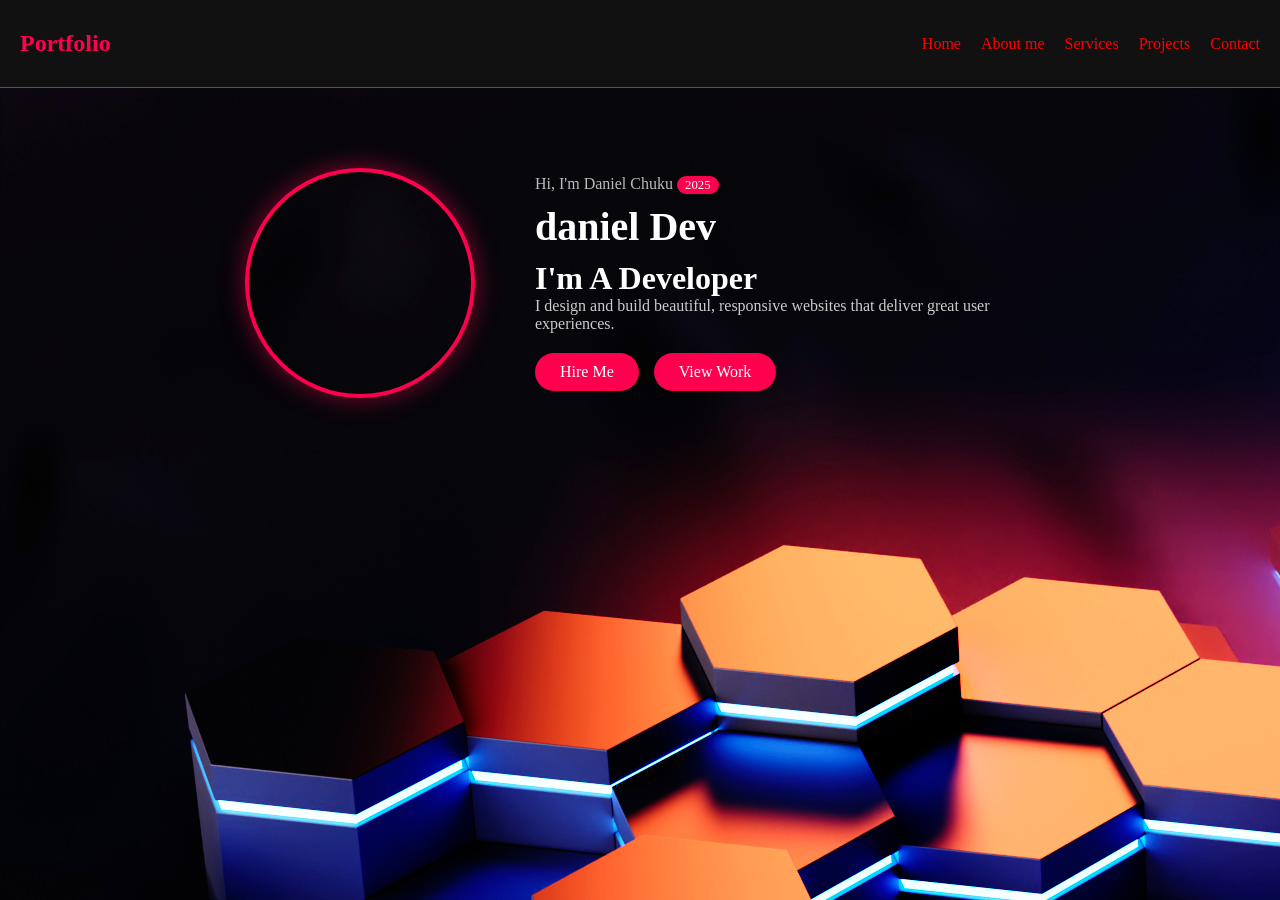
<file: index.html>
<!DOCTYPE html>
<html lang="en">
<head>
    <meta charset="UTF-8">
    <meta name="viewport" content="width=device-width, initial-scale=1.0">
    <title>PORTFOLIO</title>
    <link rel="stylesheet" href="style.css">
</head>
<body>
    <header>
        <nav id="navbar" class="fade-in">
            <h2 class="logo">Portfolio</h2>
            <ul class="nav-links active" id="navLinks">
                <li><a href="index.html">Home</a></li>
                <li><a href="about.html">About me</a></li>
                <li><a href="services.html">Services</a></li>
                <li><a href="projects.html">Projects</a></li>
                <li><a href="contact.html">Contact</a></li>
              </ul>
                <div class="hamburger" id="hamburger">
                   <span></span>
                   <span></span>
                   <span></span>
                </div>
        </nav>
    </header>

    <section id="hero" class="fade-in">
        <div class="profile">
            <video id="profile-video" muted autoplay playsinline width="20%">
                <source src="Untitled design.mp4" type="video/mp4" >
            </video>
        </div>
        <div class="info">
            <p class="intro">
                Hi, I'm <span>Daniel Chuku</span> <span class="year">2025</span>
            </p>
            <h1>daniel Dev</h1>
            <h2>
              I'm A<span class="typing">
              <span>Developer</span>
            </span>
            </h2>
            <p>I design and build beautiful, responsive websites that deliver great user experiences.</p>
            <div class="buttons">
                <a href="#" class="btn">Hire Me</a>
                <a href="#" class="btn">View Work</a>
            </div>
        </div>
    </section>
    
    
</body>
</html>
</file>
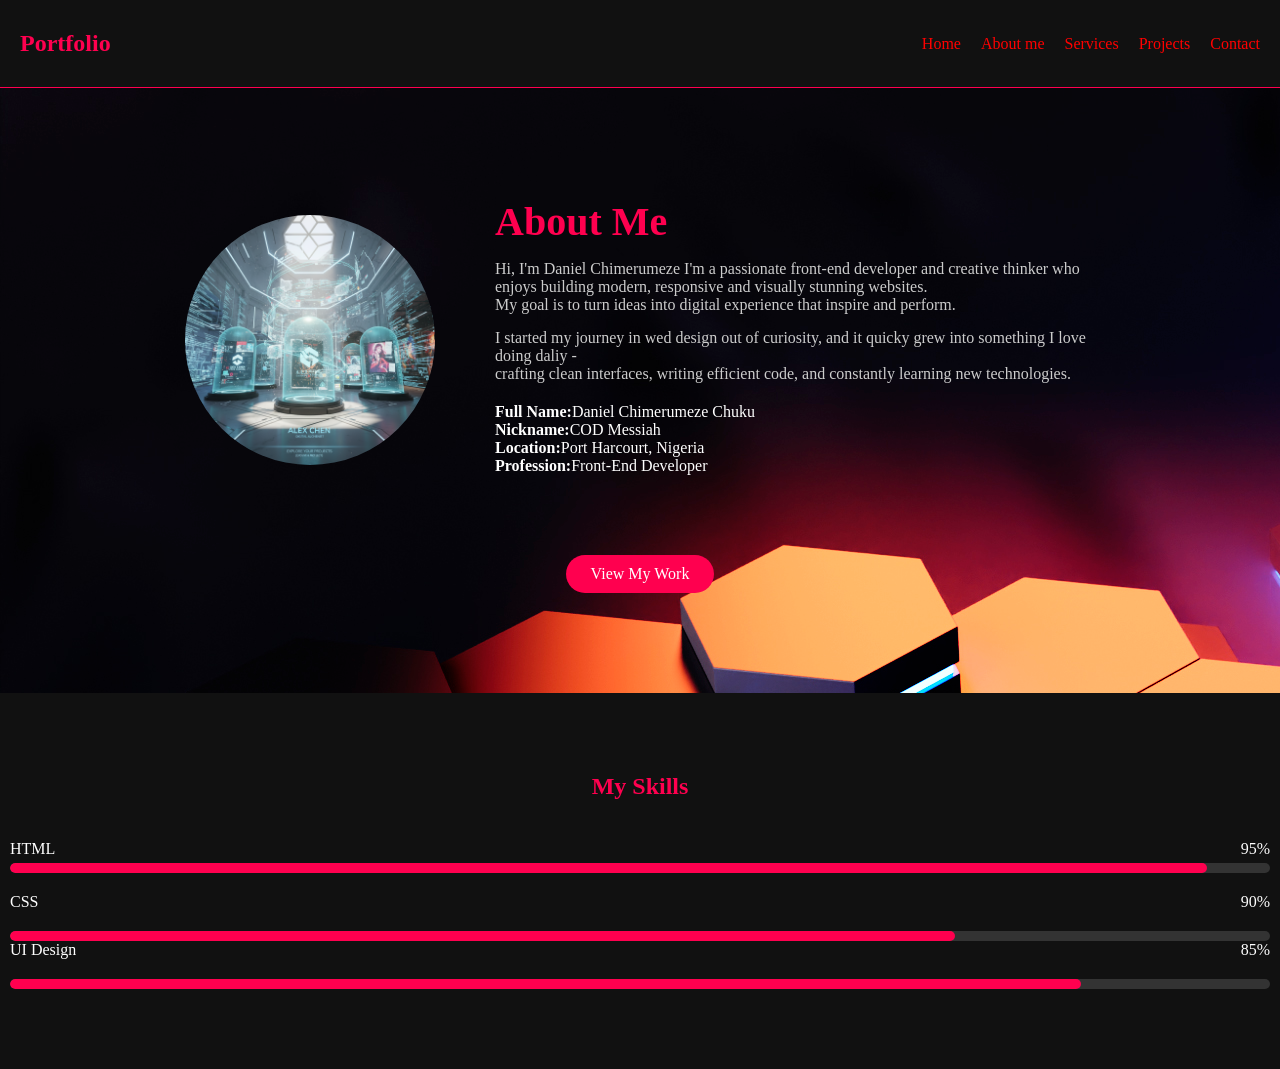
<file: about.html>
<!DOCTYPE html>
<html lang="en">
<head>
    <meta charset="UTF-8">
    <meta name="viewport" content="width=device-width, initial-scale=1.0">
    <title>About Me | Portfolio</title>
    <link rel="stylesheet" href="style.css">
</head>
<body>
    <header>
        <nav id="navbar" class="fade-in" id="navLinks">
            <h2 class="logo">Portfolio</h2>
            <ul class="nav-links">
                <li><a href="index.html">Home</a></li>
                <li><a href="about.html" class="active">About me</a></li>
                <li><a href="services.html">Services</a></li>
                <li><a href="projects.html">Projects</a></li>
                <li><a href="contact.html">Contact</a></li>
            </ul>
            <div class="hamburger" id="hamburger">
                    <span></span>
                    <span></span>
                    <span></span>
                </div>
        </nav>
    </header>

    <section id="about" class="fade-in">
    <div class="about-container">
      <div class="about-img">
        <img src="portfo2.png" alt="Daniel chuku">
      </div>
      <div class="about-text">
        <h1>About Me</h1>
        <p>Hi, I'm Daniel Chimerumeze
        I'm a passionate front-end developer and creative thinker who enjoys building modern, responsive and 
        visually stunning websites. <br>
        My goal is to turn ideas into digital experience that inspire and perform. <br>
        </p>
        <p>
            I started my journey in wed design out of curiosity, and it quicky grew into something I love doing daliy - <br>
              crafting clean interfaces, writing efficient code, and constantly learning new technologies.
        </p>

        <div class="about-details">
            <div class="detail">
                <strong>Full Name:</strong>Daniel Chimerumeze Chuku
            </div>
            <div class="detail">
                <strong>Nickname:</strong>COD Messiah
            </div>
            <div class="detail">
                <strong>Location:</strong>Port Harcourt, Nigeria
            </div>
            <div class="detail">
                <strong>Profession:</strong>Front-End Developer
            </div>
        </div>

    </div>
    <a href="projects.html" class="btn">View My Work</a>
    </section>

     <section id="skills" class="fade-in">
        <h2>My Skills</h2>
        <div class="skill-bars">
            <div class="bar">
                <div class="bar-info">
                    <span>HTML</span><span>95%</span>
                </div>
                <div class="bar-line">
                    <span style="width: 95%;"></span>
                </div>
            </div>
            <div class="bar">
                <div class="bar-info"> <span>CSS</span><span>90%</span></div>
            </div>
                <div class="bar-line"><span style="width: 75%;"></span></div>
            </div>
            <div class="bar">
                <div class="bar-info"><span>UI Design</span><span>85%</span></div>
            </div>
            <div class="bar-line"><span style="width: 85%;"></span></div>
        </div>
     </section>
     
</body>
</html>
</file>
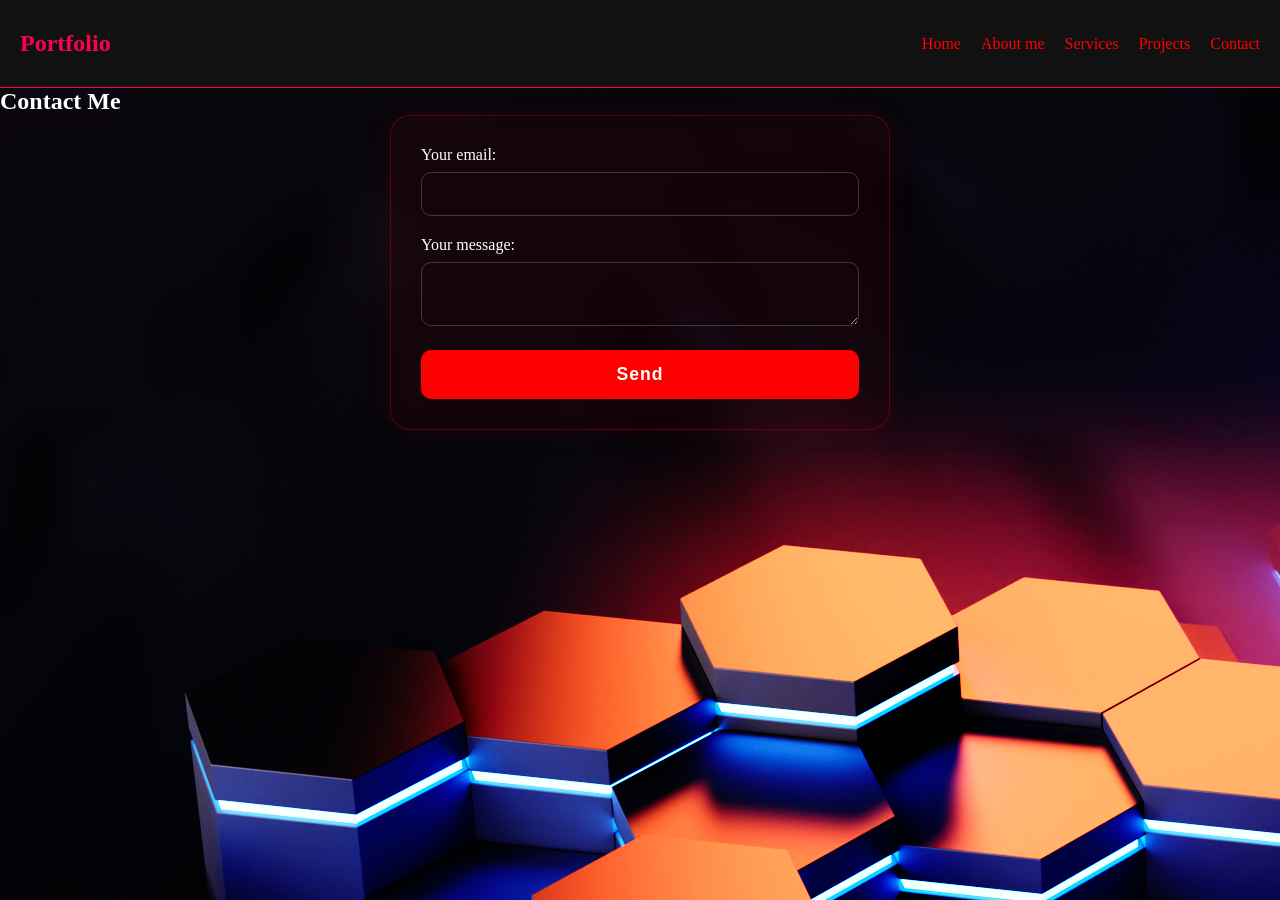
<file: contact.html>
<!DOCTYPE html>
<html lang="en">
<head>
    <meta charset="UTF-8">
    <meta name="viewport" content="width=device-width, initial-scale=1.0">
    <title>Contact | Portfolio</title>
    <link rel="stylesheet" href="style2.css">
</head>
<body>
    <header>
        <nav id="navbar" class="fade-in">
            <h2 class="logo">Portfolio</h2>
            <ul class="nav-links" id="navLinks">
                <li><a href="index.html">Home</a></li>
                <li><a href="about.html">About me</a></li>
                <li><a href="services.html">Services</a></li>
                <li><a href="projects.html">Projects</a></li>
                <li><a href="contact.html">Contact</a></li>
            </ul>
            <div class="hamburger" id="hamburger">
                    <span></span>
                    <span></span>
                    <span></span>
                </div>
        </nav>
    </header>

    <section id="page-section" class="fade-in">
        <h1>Contact Me</h1>
        <!-- modify this form HTML and place wherever you want your form -->
<form
  action="https://formspree.io/f/manlryrz"
  method="POST"
>
  <label>
    Your email:
    <input type="email" name="email">
  </label>
  <label>
    Your message:
    <textarea name="message"></textarea>
  </label>
  <!-- your other form fields go here -->
  <button type="submit">Send</button>
</form>
    </section>
    

    
</body>
</html>
</file>
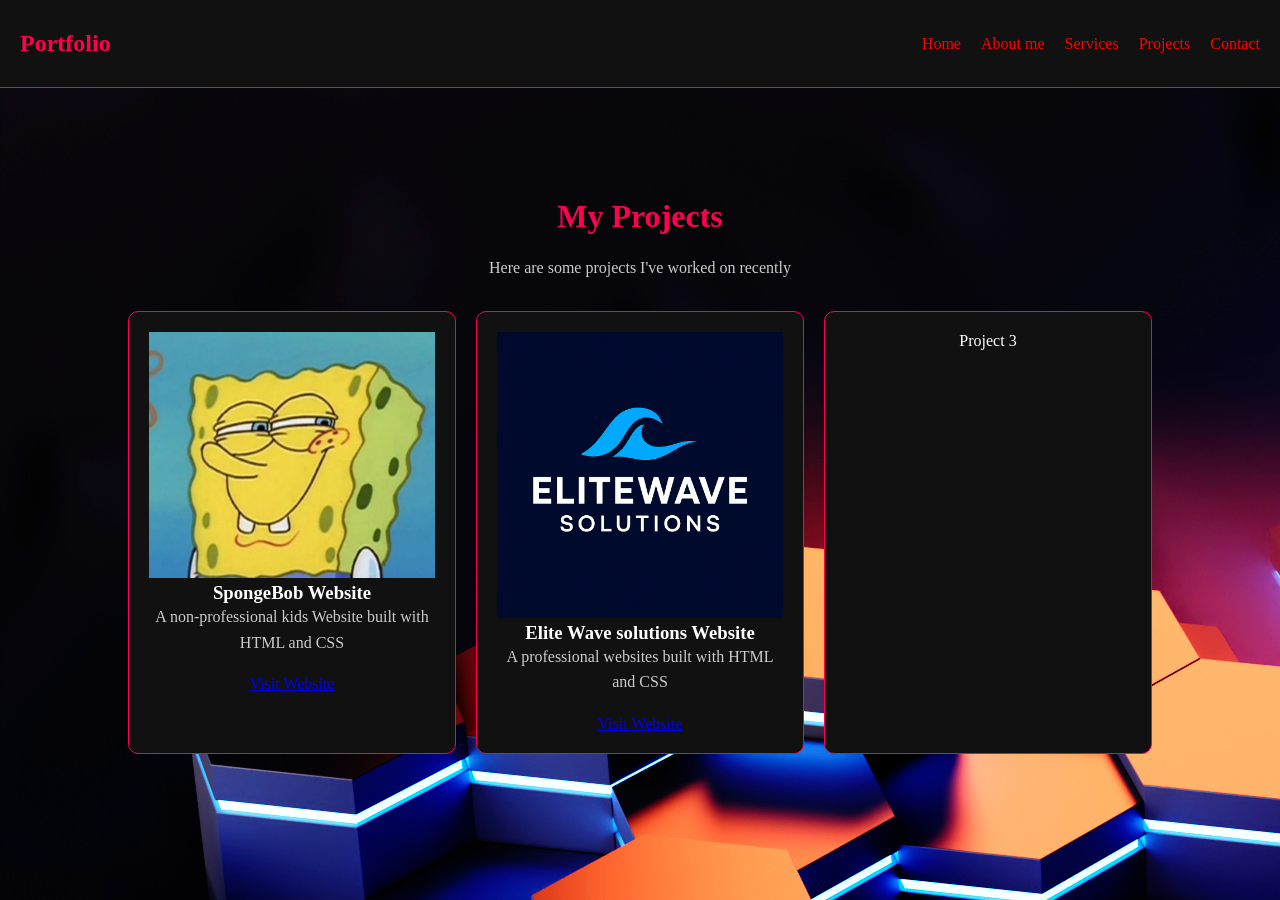
<file: projects.html>
<!DOCTYPE html>
<html lang="en">
<head>
    <meta charset="UTF-8">
    <meta name="viewport" content="width=device-width, initial-scale=1.0">
    <title>Projects | Portfolio</title>
    <link rel="stylesheet" href="style.css">
</head>
<body>
<header>
        <nav id="navbar" class="fade-in">
            <h2 class="logo">Portfolio</h2>
            <ul class="nav-links" id="navLinks">
                <li><a href="index.html">Home</a></li>
                <li><a href="about.html">About me</a></li>
                <li><a href="services.html">Services</a></li>
                <li><a href="projects.html">Projects</a></li>
                <li><a href="contact.html">Contact</a></li>
            </ul>
            <div class="hamburger" id="hamburger">
                    <span></span>
                    <span></span>
                    <span></span>
                </div>
        </nav>
    </header>

    <section id="page-section" class="fade-in">
        <h1>My Projects</h1>
        <p>Here are some projects I've worked on recently</p>
        <div class="project-grid">
        <div class="project-card">
            <img src="./6be4f0f25c1e067f5f3839c95eae4a7e.jpg" alt="project-card" width="100%">
            <h3>SpongeBob Website</h3>
            <p>A non-professional kids Website built with HTML and CSS</p>
            <a href="file:///C:/Users/PC/Desktop/JavaScript/things.html" target="_blank">Visit Website</a>
        </div>
        <div class="project-card">
            <img src="chatgpt.png" alt="project-card" width="100%">
            <h3>Elite Wave solutions Website</h3>
            <p>A professional websites built with HTML and CSS</p>
            <a href="file:///C:/Users/PC/Desktop/business/index.html#home" target="_blank">Visit Website</a>
        </div>
        <div class="project-card">Project 3</div>
    </section>
    
</body>
</html>
</file>
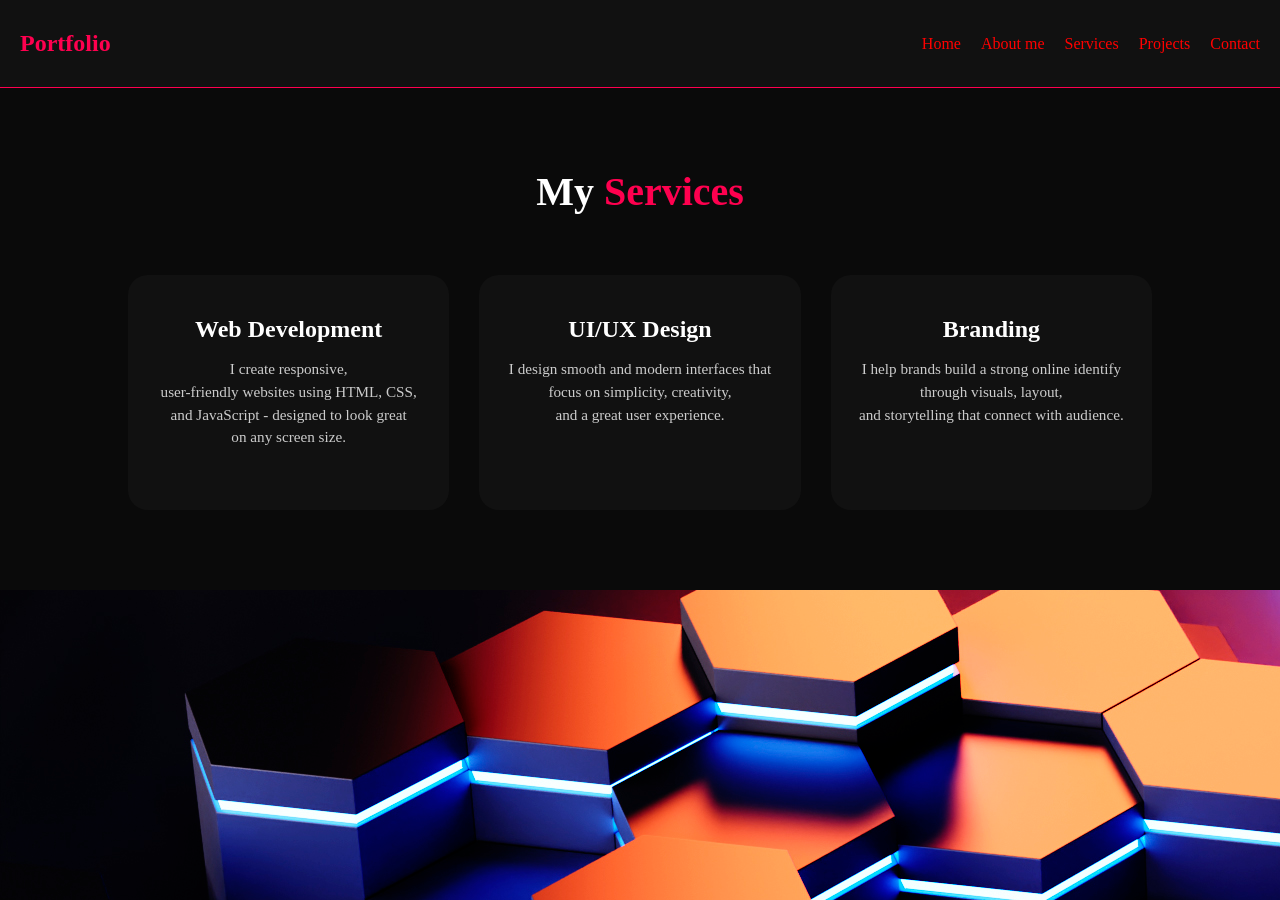
<file: services.html>
<!DOCTYPE html>
<html lang="en">
<head>
    <meta charset="UTF-8">
    <meta name="viewport" content="width=device-width, initial-scale=1.0">
    <title>Services | Portfolio</title>
    <link rel="stylesheet" href="style.css">
</head>
<body>
    <header>
        <nav id="navbar" class="fade-in">
            <h2 class="logo">Portfolio</h2>
            <ul class="nav-links" id="navLinks">
                <li><a href="index.html">Home</a></li>
                <li><a href="about.html">About me</a></li>
                <li><a href="services.html">Services</a></li>
                <li><a href="projects.html">Projects</a></li>
                <li><a href="contact.html">Contact</a></li>
            </ul>
            <div class="hamburger" id="hamburger">
                    <span></span>
                    <span></span>
                    <span></span>
                </div>
        </nav>
    </header>

    <section id="services" class="fade-in">
        <h2 class="section-title">My <span>Services</span></h2>
        <div class="services-container">
            <div class="service-box">
                <i class="fas fa-code"></i>
                <h3>Web Development</h3>
                <p>I create responsive, <br>
                user-friendly websites using HTML, CSS, and JavaScript - designed to look great <br>
                on any screen size.
                </p>
            </div>

            <div class="service-box">
                <i class="fas fa-paint-brush"></i>
                <h3>UI/UX Design</h3>
                <p>I design smooth and modern interfaces that focus on simplicity, creativity, <br>
                and a great user experience.
                </p>
            </div>

            <div class="service-box">
                <i class="fas fa-bullhorn"></i>
                <h3>Branding</h3>
                <p>I help brands build a strong online identify through visuals, layout, <br>
                   and storytelling that connect with audience.
                </p>
            </div>
        </div>
    </section>
</body>
</html>
</file>
<file: style.css>
*{
    margin:0 ;
    padding: 0;
    box-sizing: border-box;
    
}


body{
    background-image: url(hexagon.jpg);
    font-family: "Poppins" sans-serif;
    color: #fff;
    min-height: 100vh;
    ;
}

#navbar{
    display: flex;
    justify-content: space-between;
    align-items: center;
    padding: 30px 20px;
    background: #111;
    border-bottom: 1px solid #ff004f;
}

.logo{
    color: #ff004f;
    font-size: 1.5em;
    gap: 25px;
}

.nav-links{
    list-style: none;
    display: flex;
    gap: 20px;
}

.nav-links a{
    color:red;
    text-decoration: none;
    font-weight: 500;
    transition: 0.3s;
}

.nav-links a:hover{
    color: white;
}

.hamburger{
    display: none;
    flex-direction: column;
    cursor: pointer;
    gap: 6px;
}

.hamburger span{
    width: 25px;
    height: 3px;
    background: #fff;
    border-radius: 3px;
    transition: all 0.3s ease;
}

@media (max-width: 768px) {
    .nav-links{
        position: absolute;
        top: 70px;
        right: -100%;
        background: #111;
        flex-direction: column;
        width: 200px;
        text-align: center;
        transition: 0.4s ease;
        padding: 20px 0;
        border-left: 2px solid #ff004f;
    }

    .nav-links.active{
        right: 0;
    }

    .hamburger{
        display: flex;
    }

    .hamburger.action span:nth-child(1){
        transform: rotate(45deg) translate(5px, 5px);
    }
    .hamburger.action span:nth-child(2){
        opacity: 0;
    }
    .hamburger.action span:nth-child(3){
        transform: rotate(-45deg) translate(5px, -5px);
    }
}
#hero{
    display: flex;
    align-items: center;
    justify-content: center;
    flex-wrap: wrap;
    padding: 80px 10px;
    gap: 60px;
}


#hero h2{
    font-size: 2rem;
    font-weight: 600;
}

.typing{
    vertical-align: baseline;
    
}

#profile-video{
    width: 100%;
    height: 100%;
    object-fit: cover;
    border-radius: 50%;
}

@keyframes glowPluse{
    0%{ box-shadow: 0 0 20px #ff004f;}
    50%{ box-shadow: 0 0 40px #ff004f;}
    100%{ box-shadow: 0 0 20px #ff004f;}
}

.profile{
    animation: glowPulse 3s infinite ease-in-out;
}

.profile{
    width: 250px;
    border-radius: 50%;
    box-shadow: 0 0 25px #ff004f80;
    animation: bounce 3s ease-in-out infinite;
    width: 230px;
    height: 230px;
    border: 4px solid #ff004f;
    overflow: hidden;
    align-items: center;
    display: flex;
    justify-content: center;

}

@keyframes bounce{
    0%, 100%{
        transform: translateY(0);
    }
    50%{
        transform: translateY(-15px);
    }
}

.info{
    max-width: 500px;
}

.intro{
    color: #bbb;
    margin-bottom: 5px;
}

.year{
    background: #ff004f;
    color: #fff;
    border-radius: 20px;
    padding: 2px 8px;
    font-size: 0.8rem;
}
h1{
    font-size: 2.5rem;
    margin: 10px 0;
}



p{
    color: #ccc;
    margin-bottom: 20px;
}

.buttons{
    display: flex;
    gap: 15px;
}

.btn{
    background: #ff004f;
    color: white;
    padding: 10px 25px;
    border-radius: 30px;
    text-decoration: none;
    transition: 0.3s;
}
.btn:hover{
    box-shadow: 0 0 15px #ff004f;
}
.btn.outline:hover{
    background: transparent;
    border: 2px solid #ff004f;
}

@media(max-width:768px){
    #hero{
        flex-direction: column;
        text-align: center;
    }

    .profile-video{
        width: 180px;
        height: 180px;
    }

    .nav-links{
        flex-wrap: wrap;
        justify-content: center;
    }
}

.fade-in {
    opacity: 0;
    transform: translateY(20px);
    animation: fadeInUp 1s forwards;
}


@keyframes fadeInUp {
    to {
        opacity: 1;
        transform: translateY(0);
        
    }
}

.delay-1 { animation-delay: 0.2s; }
.delay-2 { animation-delay: 0.4s; }
.delay-3 { animation-delay: 0.6s; }

#page-section{
    padding: 100px 10%;
    color: #fff;
    text-align: center;
}
#page-section h1{
    font-size: 2rem;
    color: #ff004f;
    margin-bottom: 20px;
}
#page-section p, #page-ul{
    color: #ccc;
    font-size: 1rem;
    line-height: 1.6;
}

.project-grid{
    display: grid;
    grid-template-columns: repeat(auto-fit, minmax(250px, 1fr));
    gap: 20px;
    margin-top: 30px;
}

.project-card{
    background: #111;
    padding: 20px;
    border-radius: 10px;
    border: 1px solid #ff004f;
    transition: 0.3s;
}

.project-card:hover{
    transform: translateY(-5px);
    box-shadow: 0 0 15px #ff004f;
}

.contact-form{
    display: flex;
    flex-direction: column;
    max-width: 400px;
    margin: 0 auto;
    gap: 15px;
}
.contact-form input,
.contact-form textarea{
    background: #111;
    border: 1px solid #ff004f;
    padding: 10px;
    color: #fff;
    border-radius: 8px;
}

.contact-form button{
    background: #ff004f;
    border: none;
    padding: 10px;
    border-radius: 8px;
    cursor: pointer;
    transition: 0.3s;
}

.contact-form button:hover{
    box-shadow: 0 0 10px #ff004f;
}

#about{
    padding: 100px;
    color: #fff;
}
.about-container{
    display: flex;
    align-items: center;
    justify-content: center;
    flex-wrap: wrap;
    gap: 60px;
}

.about-img img{
    width: 250px;
    height: 250px;
    border-radius: 50%;
    border: 0 0 25px #ff004f;
}

.about-text{
    max-width: 600px;
}

.about-text h1{
    color: #ff004f;
    margin-bottom: 15px;
}

.about-text h3{
    font-size: 1.5rem;
    margin-bottom: 15px;
}

.about-text p{
    color: #ccc;
    font-size: 1.6;
    margin-bottom: 15px;
}
.about-details{
    margin: 20px 0;
}

.about-details .details{
    margin: 8px 0;
    color: #bbb;
}
#skills{
    background: #111;
    padding: 80px 10px;
    text-align: center;
}

#skills h2{
    color: #ff004f;
    margin-bottom: 40px;
}

.skills-bars{
    max-width: 600px;
    margin: 0;
}

.bar{
    margin-bottom: 20px;
}
.bar-info{
    display: flex;
    justify-content: space-between;
    margin-bottom: 5px;
    color: #fff;
}

.bar-line{
    background: #333;
    border-radius: 10px;
    overflow: hidden;
    height: 10px;
}

.bar-line span{
    display: block;
    height: 100%;
    background: #ff004f;
    border-radius: 10px;
}

@media (max-width:768px){
    .about-container{
        flex-direction: column;
        text-align: center;
    }
    .about-img img{
        width: 200px;
        height: 200px;
    }
}

#services{
    background: #0a0a0a;
    color: #fff;
    text-align: center;
    padding: 80px 10%;
}

.section-title{
    font-size: 2.5rem;
    margin-bottom: 60px;
    color: #fff;
}

.section-title span{
    color: #ff004f;
}

.services-container{
    display: grid;
    grid-template-columns: repeat(auto-fit, minmax(250px, 1fr));
    gap: 30px;
}

.service-box{
    background: #111;
    padding: 40px 25px;
    border-radius: 20px;
    transition: transform 0.3s, box-shadow 0.3s;
    border: 1px solid transparent;
}

.service-box i{
    font-size: 3rem;
    color: #ff004f;
    margin-bottom: 20px;
}
.service-box h3{
    font-size: 1.5rem;
    margin-bottom: 15px;
}
.service-box p{
    color: #ccc;
    font-size: 0.95rem;
    line-height: 1.5;
}
.service-box:hover{
    transform: translateY(-10px);
    box-shadow: 0 0 20px #ff004f60;
    border: 1px solid #ff004f;
    cursor: pointer;
}
</file>
<file: style2.css>
*{
    margin:0 ;
    padding: 0;
    box-sizing: border-box;
    
}


body{
    background-image: url(hexagon.jpg);
    font-family: "Poppins" sans-serif;
    color: #fff;
    min-height: 100vh;
    ;
}

#navbar{
    display: flex;
    justify-content: space-between;
    align-items: center;
    padding: 30px 20px;
    background: #111;
    border-bottom: 1px solid #ff004f;
}

.logo{
    color: #ff004f;
    font-size: 1.5em;
    gap: 25px;
}

.nav-links{
    list-style: none;
    display: flex;
    gap: 20px;
}

.nav-links a{
    color:red;
    text-decoration: none;
    font-weight: 500;
    transition: 0.3s;
}

.nav-links a:hover{
    color: white;
}

.hamburger{
    display: none;
    flex-direction: column;
    cursor: pointer;
    gap: 6px;
}

.hamburger span{
    width: 25px;
    height: 3px;
    background: #fff;
    border-radius: 3px;
    transition: all 0.3s ease;
}

@media (max-width: 768px) {
    .nav-links{
        position: absolute;
        top: 70px;
        right: -100%;
        background: #111;
        flex-direction: column;
        width: 200px;
        text-align: center;
        transition: 0.4s ease;
        padding: 20px 0;
        border-left: 2px solid #ff004f;
    }

    .nav-links.active{
        right: 0;
    }

    .hamburger{
        display: flex;
    }

    .hamburger.action span:nth-child(1){
        transform: rotate(45deg) translate(5px, 5px);
    }
    .hamburger.action span:nth-child(2){
        opacity: 0;
    }
    .hamburger.action span:nth-child(3){
        transform: rotate(-45deg) translate(5px, -5px);
    }
}


/* Section styling */
#contact {
  padding: 80px 20px;
  text-align: center;
  background: #0a0a0a; /* match site background */
  color: white;
}

.section-title {
  font-size: 2.2rem;
  color: red;
  margin-bottom: 30px;
  text-transform: uppercase;
  letter-spacing: 2px;
}

/* Form styling */
form {
  max-width: 500px;
  margin: 0 auto;
  background: rgba(255, 0, 0, 0.05);
  border: 1px solid rgba(255, 0, 0, 0.3);
  padding: 30px;
  border-radius: 20px;
  box-shadow: 0 0 25px rgba(255, 0, 0, 0.1);
  backdrop-filter: blur(10px);
}

/* Label and input layout */
label {
  display: block;
  text-align: left;
  font-size: 1rem;
  margin-bottom: 20px;
  font-weight: 500;
}

input,
textarea {
  width: 100%;
  padding: 12px 15px;
  margin-top: 8px;
  border: 1px solid rgba(255, 255, 255, 0.2);
  border-radius: 10px;
  background: transparent;
  color: white;
  font-size: 1rem;
  outline: none;
  transition: 0.3s ease;
}

input::placeholder,
textarea::placeholder {
  color: rgba(255, 255, 255, 0.5);
}

input:focus,
textarea:focus {
  border-color: red;
  box-shadow: 0 0 10px red;
}

/* Button */
button {
  width: 100%;
  background: red;
  color: white;
  border: none;
  border-radius: 10px;
  padding: 14px;
  font-size: 1.1rem;
  font-weight: 600;
  letter-spacing: 1px;
  cursor: pointer;
  transition: all 0.3s ease;
}

button:hover {
  background: #ff3333;
  box-shadow: 0 0 15px red;
  transform: scale(1.05);
}

.fade-in {
    opacity: 0;
    transform: translateY(20px);
    animation: fadeInUp 1s forwards;
}


@keyframes fadeInUp {
    to {
        opacity: 1;
        transform: translateY(0);
        
    }
}

.delay-1 { animation-delay: 0.2s; }
.delay-2 { animation-delay: 0.4s; }
.delay-3 { animation-delay: 0.6s; }


.player { max-width:900px; width:100%; }
    video { width:100%; height:auto; border-radius:12px; }
</file>
